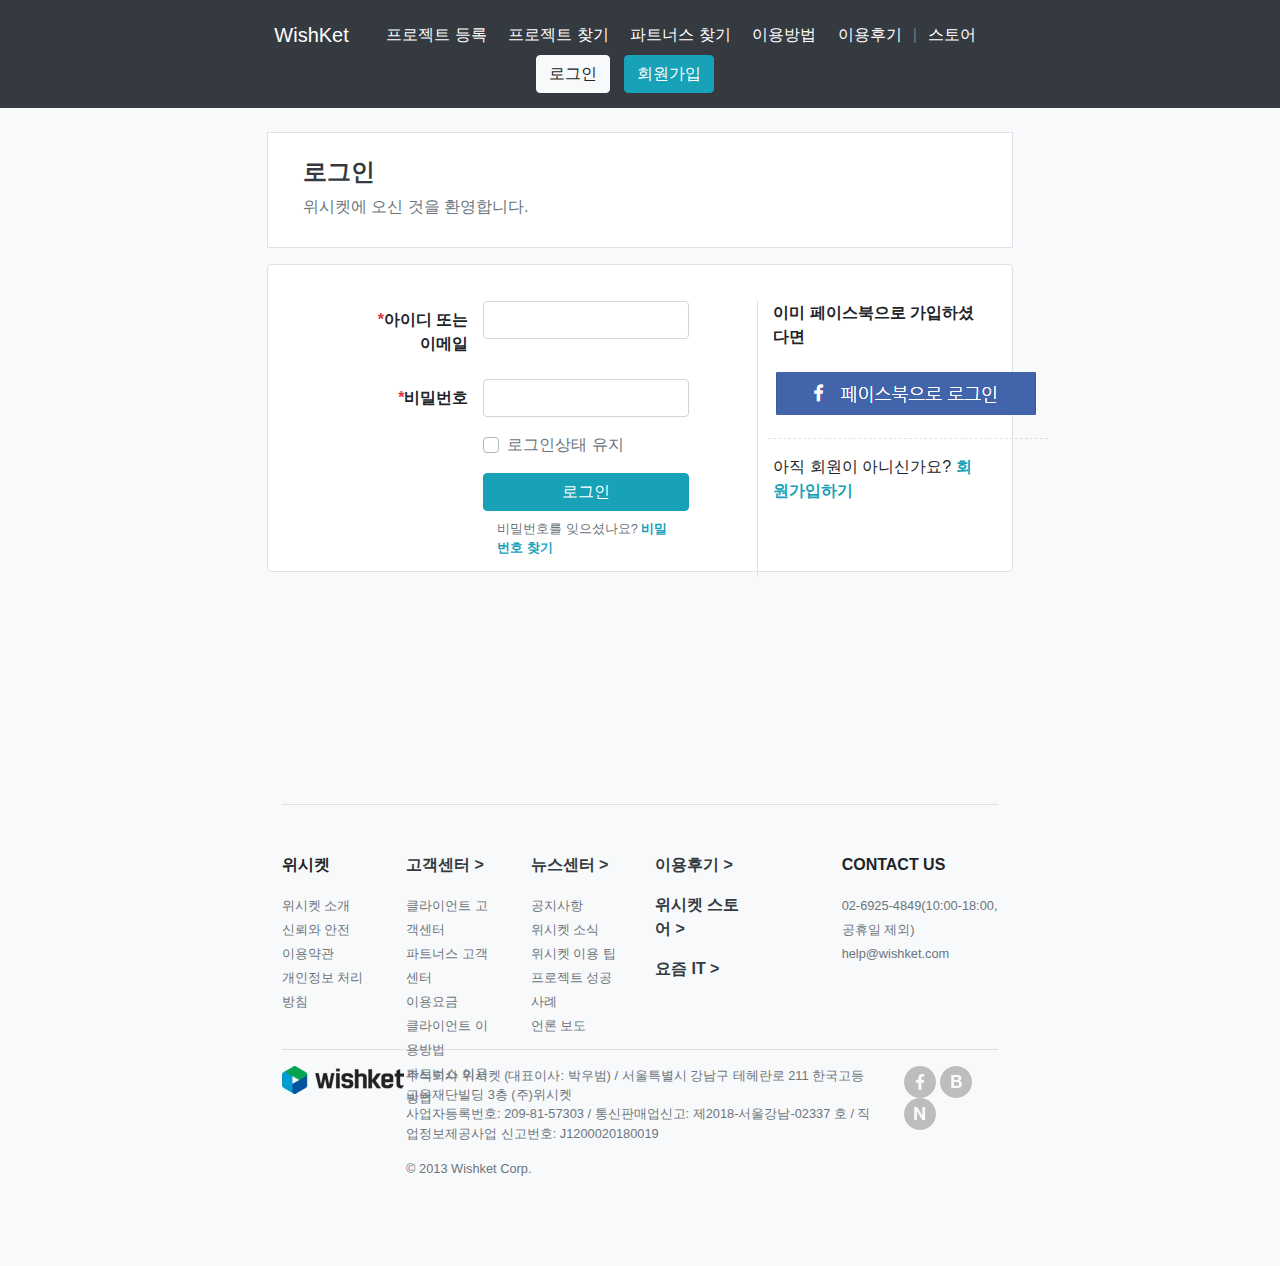
<file: src/main/webapp/WEB-INF/login/login.html>
<!DOCTYPE html>
<html lang="en">
<head>
    <!-- Required meta tags -->
    <meta charset="utf-8">
    <meta name="viewport" content="width=device-width, initial-scale=1, shrink-to-fit=no">

    <!-- Bootstrap CSS -->
    <link rel="stylesheet" href="../../resources/css/bootstrap.min.css" >
    <link rel="stylesheet" href="https://cdn.jsdelivr.net/npm/bootstrap-icons@1.3.0/font/bootstrap-icons.css">
    <title>로그인</title>
</head>
<body>
<div class="container-fluid">
    <!-- 헤더+네비 -->
    <header class="row">
        <nav class="nav navbar-expand navbar-dark bg-dark col-12" >
            <ul class="nav navbar-nav  nav-fill w-50  align-self-center   col-7  " style="margin:15px auto;">
                <li class="nav-item"><a class="nav-link navbar-brand text-white" href="#">WishKet</a></li>
                <li class="nav-item"><a class="nav-link text-white" href="#">프로젝트 등록</a></li>
                <li class="nav-item"><a  class="nav-link text-white "href="#">프로젝트 찾기</a></li>
                <li class="nav-item"><a class="nav-link text-white" href="#">파트너스 찾기</a></li>
                <li class="nav-item"><a class="nav-link text-white" href="#">이용방법</a></li>
                <li class="nav-item"><a class="nav-link text-white" href="#">이용후기</a></li>
                <span class="mt-2 text-white text-muted">|</span>
                <li class="nav-item "><a class="nav-link text-white" href="#">스토어</a></li>
                <li class="nav-item"><button type="button" class="btn btn-light" id="loginbtn1">로그인</button>&nbsp&nbsp
                    <button type="button" class="btn btn-info" id="joinbtn">회원가입</button></li>
            </ul>
        </nav>
    </header><!-- 헤더+네비 -->

    <!-- 메인 -->
    <div id="main" class="row bg-light" style="height: 680px">

        <div id="intro" class="border col-7 mt-4 bg-white" style="height: 116px; margin:0 auto;">
            <div style="margin:25px 20px">
                <h4 class="font-weight-bold text-dark">로그인</h4>
                <p class="text-muted">위시켓에 오신 것을 환영합니다.</p>
            </div>
            </div>

        <div id="input" class="card card-body bg-white  col-7 border mt-3 row" style="height: 308px; margin:320px auto;" >
            <div class="col-7 offset-1 mt-3 " style="display:inline-block;">
                <div class="form-group row ">
                <label for="userid" class="col-form-label col-4 text-right font-weight-bold "><span class="text-danger">*</span>아이디 또는 이메일</label>
                <input type="text" id="userid" class="form-control col-6">
                </div>
                <div class="form-group row">
                    <label for="pwd" class="col-form-label col-4 text-right font-weight-bold"><span class="text-danger">*</span>비밀번호</label>
                    <input type="password" id="pwd" class="form-control col-6 " >
                </div>
                <div class="form-group row">
                    <div class="custom-control custom-checkbox offset-4 col-6">
                    <input type="checkbox" id="keep" class="custom-control-input">
                    <label for="keep" class="text-muted custom-control-label text-dark">로그인상태 유지</label>
                    </div>
                </div>
                <div class="form-group row">
                    <button type="button" id="loginbtn2" class="btn btn-info offset-4 col-6">로그인</button>
                    <small class="text-muted offset-3 col-7 mt-2  pl-5">비밀번호를 잊으셨나요? <a href="#" class="font-weight-bold text-info">비밀번호 찾기</a></small>
                </div>
            </div>

            <div class="col-4 border-left mt-3" style="display:inline-block; padding-bottom:58px">
                <p class="font-weight-bold">이미 페이스북으로 가입하셨다면</p>
                <button type="button" class="btn" style="margin-left:-10px"><img src="../../resources/img/login_facebook.png"></button>
                <hr style="border-style: dashed; width: 280px; margin-left: -5px">
                <p>아직 회원이 아니신가요? <a  href="#" class="font-weight-bold text-info">회원가입하기</a></p>
            </div>
        </div>


    </div><!-- 메인 -->

    <footer class="row bg-light h-auto">
        <div class="col-7" style="margin:0 auto;">
            <hr>
            <div id="footermenu" style="height: 180px" class="row  mt-5">
            <div style="display:inline-block;"class="col-2">
                <p class="font-weight-bold">위시켓</p>
                <a href="#" class="small text-muted">위시켓 소개</a><br>
                <a href="#" class="small text-muted">신뢰와 안전</a><br>
                <a href="#" class="small text-muted">이용약관</a><br>
                <a href="#" class="small text-muted">개인정보 처리방침</a><br>
            </div>
            <div style="display:inline-block;" class="col-2">
                <p><a href="#" class="text-dark font-weight-bold">고객센터 ></a></p>
                <a href="#" class="small text-muted">클라이언트 고객센터</a><br>
                <a href="#" class="small text-muted">파트너스 고객센터</a><br>
                <a href="#" class="small text-muted">이용요금</a><br>
                <a href="#" class="small text-muted">클라이언트 이용방법</a><br>
                <a href="#" class="small text-muted">파트너스 이용방법</a><br>
            </div>
            <div style="display:inline-block;" class="col-2">
                <p><a href="#" class="text-dark font-weight-bold">뉴스센터 ></a></p>
                <a href="#" class="small text-muted">공지사항</a><br>
                <a href="#" class="small text-muted">위시켓 소식</a><br>
                <a href="#" class="small text-muted">위시켓 이용 팁</a><br>
                <a href="#" class="small text-muted">프로젝트 성공사례</a><br>
                <a href="#" class="small text-muted">언론 보도</a>
            </div>
            <div style="display:inline-block;" class="col-2">
                <p><a href="#" class="text-dark font-weight-bold">이용후기 ></a></p>
                <p><a href="#" class="text-dark font-weight-bold">위시켓 스토어 ></a></p>
                <p><a href="#" class="text-dark font-weight-bold">요즘 IT ></a></p><br>
            </div>
                <div style="display:inline-block;"class="offset-1 col-3 ">
            <p class="font-weight-bold">CONTACT US</p>
            <a href="#" class="small text-muted">02-6925-4849(10:00-18:00, 공휴일 제외)</a><br>
            <a href="#" class="small text-muted">help@wishket.com</a><br>
        </div>
            </div><!-- 푸터메뉴 -->

            <hr>
            <div class="row" style="height: 200px">
                <div class="col-2 ">
                    <img src="../../resources/img/wishket_footer_logo.png">
                </div>
                <div class="col-8">
                    <p class="small text-muted">주식회사 위시켓 (대표이사: 박우범) / 서울특별시 강남구 테헤란로 211 한국고등교육재단빌딩 3층 (주)위시켓<br>
                        사업자등록번호: 209-81-57303 / 통신판매업신고: 제2018-서울강남-02337 호 / 직업정보제공사업 신고번호: J1200020180019</p>
                    <p class="small text-muted">
                        © 2013 Wishket Corp.
                    </p>
                </div>
                <div class="col-2">
                    <a href="#"><img src="../../resources/img/footer_sns_facebook.png"></a>
                    <a href="#"><img src="../../resources/img//footer_sns_blog.png"></a>
                    <a href="#"><img src="../../resources/img/footer_sns_naver.png"></a>
                </div>
            </div>

        </div>
    </footer>
</div>




<script src="https://code.jquery.com/jquery-3.5.1.slim.min.js" integrity="sha384-DfXdz2htPH0lsSSs5nCTpuj/zy4C+OGpamoFVy38MVBnE+IbbVYUew+OrCXaRkfj" crossorigin="anonymous"></script>
<script src="../../resources/js/bootstrap.bundle.min.js"></script>
</body>
</html>
</file>
